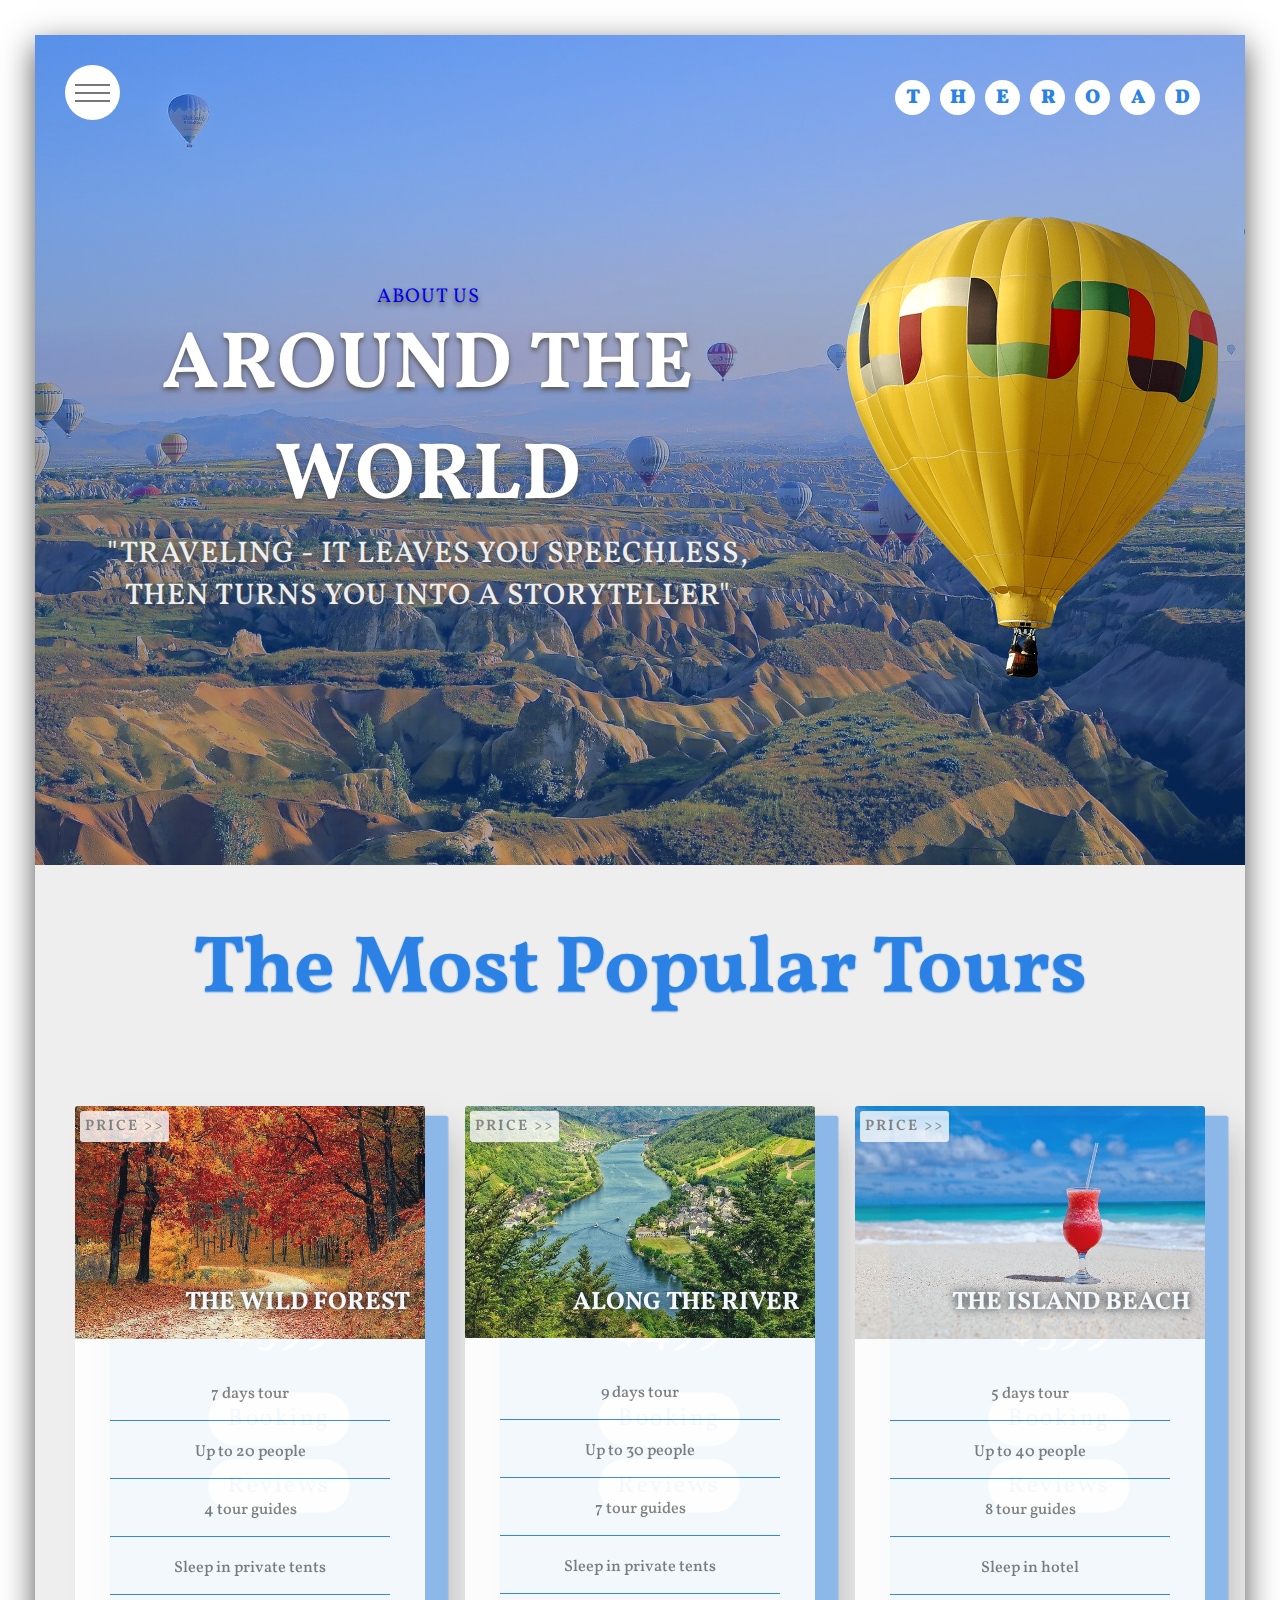
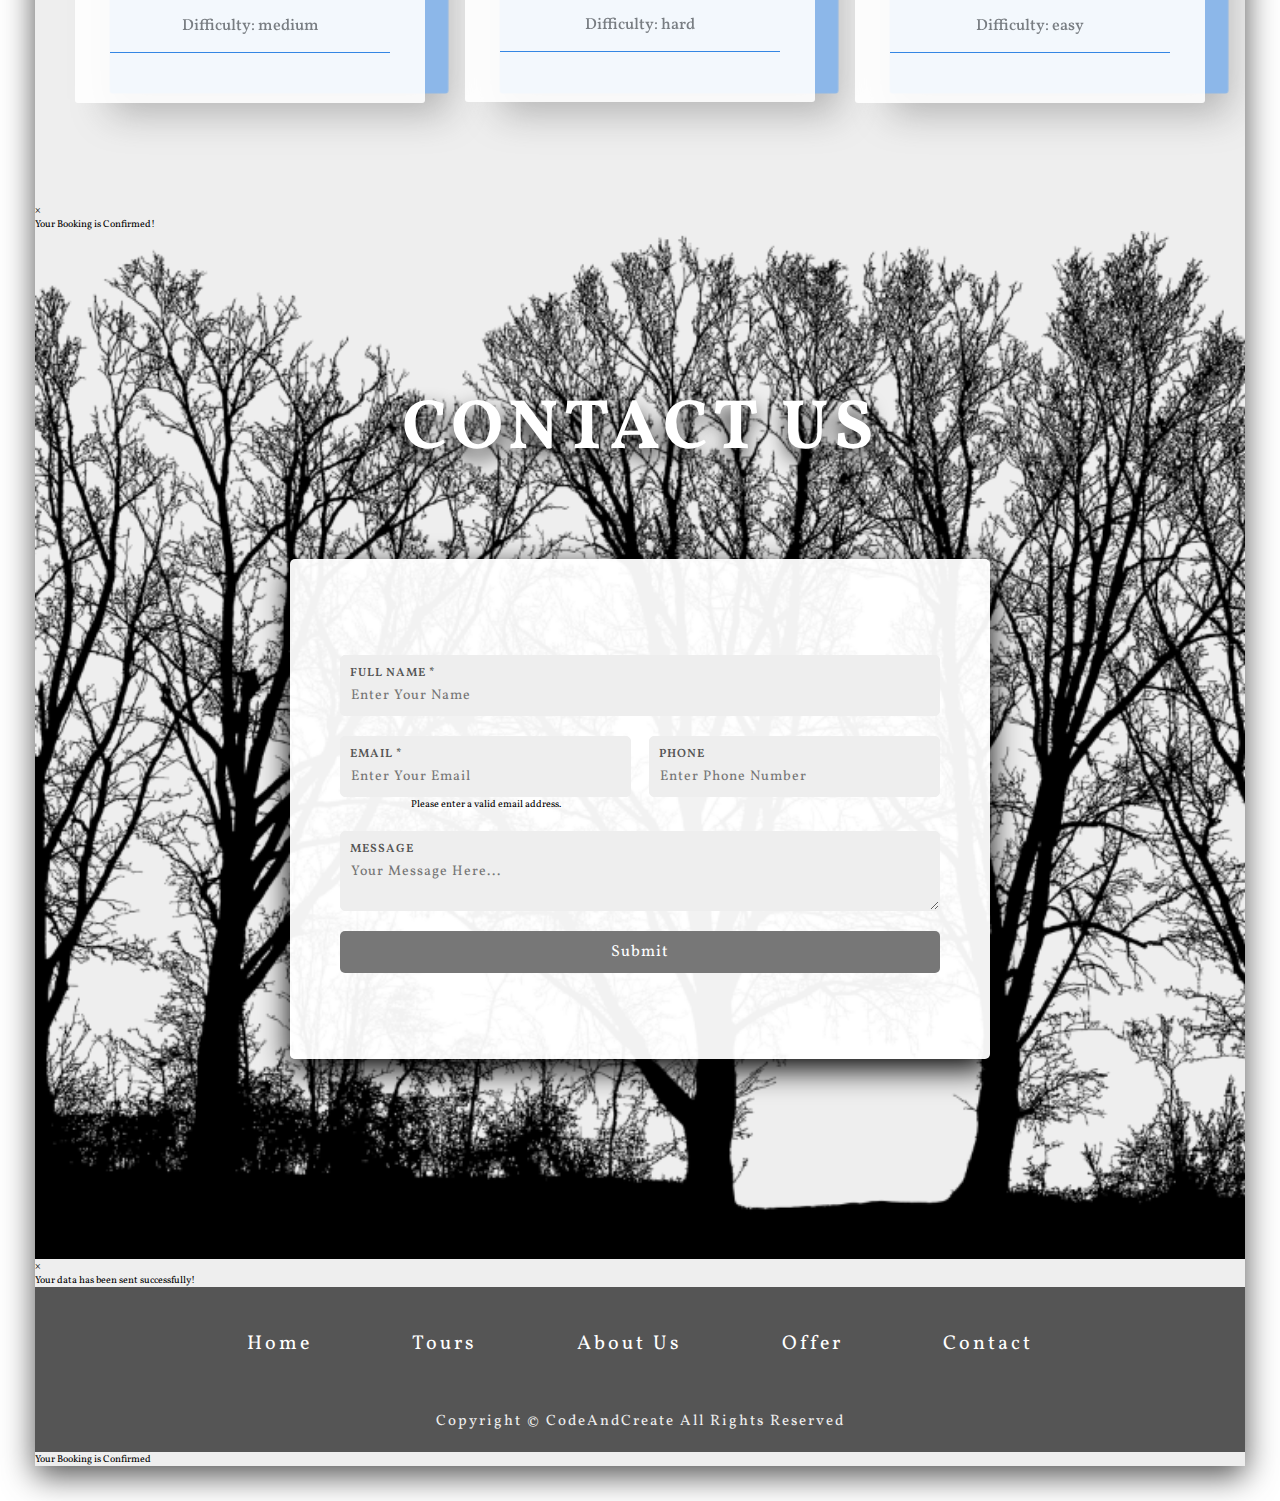
<file: index.html>
<!DOCTYPE html>
<html lang="en">
  <head>
    <meta charset="UTF-8" />
    <meta name="viewport" content="width=device-width, initial-scale=1.0" />
    <meta http-equiv="X-UA-Compatible" content="ie=edge" />
    <link
      href="https://fonts.googleapis.com/css?family=Vollkorn:400,400i,600,700,900&display=swap"
      rel="stylesheet"
    />
    <link rel="stylesheet" href="style.css" />
    <style>
      .story-text h3 {
            margin-top: auto;
            font-size: 16px;
            color: #555;
            text-align: right;
        }

        .star-rating {
            margin-top: 1rem;
            font-size: 16px;
            color: #ffdd00;
            text-align: right;
        }
        .star-rating .fa-star,
        .star-rating .fa-star-half-alt,
        .star-rating .fa-star-o {
            margin-right: 10px;
            size: 10px;
        }
    </style>
    <link
    href="https://cdnjs.cloudflare.com/ajax/libs/font-awesome/6.0.0-beta3/css/all.min.css"
    rel="stylesheet"/>
    <title>The Road</title>
  </head>
  <body>
    <div class="container">
      <!-- Navbar -->
      <div class="open-navbar-icon navbar-icon center">
        <div class="line"></div>
        <div class="line"></div>
        <div class="line"></div>
      </div>
      <div class="navbar-wrapper">
        <nav class="navbar">
          <div class="close-navbar-icon navbar-icon center">
            <div class="line line-1"></div>
            <div class="line line-2"></div>
          </div>
          <div class="nav-list">
            <a href="#header" class="nav-link center list1">Home</a>
            <a href="#popular-tours" class="nav-link center list2">Tours</a>
            <a href="abouts.html" class="nav-link center list3">About Us</a>
            <a href="#" class="nav-link center list4">Offer</a>
            <a href="#contact" class="nav-link center list5">Contact</a>
          </div>
        </nav>
      </div>
      <!-- End of Navbar -->

      <!-- Header -->
      <header class="header center" id="header">
        <div class="header-text">
          <a href="abouts.html" style="text-decoration: none; font-size: 20px;">About Us</a>
          <h1 class="heading">Around the world</h1>
          <p class="header-paragraph">
            "Traveling - it leaves you speechless, then turns you into a
            storyteller"
          </p>
        </div>
        <img
          src="images/air-balloon.png"
          alt="Header Image"
          class="header-image"
        />
        <div class="logo">
          <h1>
            <span class="center">t</span>
            <span class="center">h</span>
            <span class="center">e</span>
            <span class="center">r</span>
            <span class="center">o</span>
            <span class="center">a</span>
            <span class="center">d</span>
          </h1>
        </div>
      </header>
      <!-- End of Header -->

      <!-- Popular tours -->
      <section class="popular-tours" id="popular-tours">
        <h1 class="popular-tours-heading">The Most Popular Tours</h1>
        <div class="cards-wrapper">
          <div class="card">
            <div class="front-side">
              <img src="images/forest.jpg" alt="Forest" class="card-image" />
              <h1 class="tour-name">The wild forest</h1>
              <ul class="card-list">
                <li class="card-list-item">7 days tour</li>
                <li class="card-list-item">Up to 20 people</li>
                <li class="card-list-item">4 tour guides</li>
                <li class="card-list-item">Sleep in private tents</li>
                <li class="card-list-item">Difficulty: medium</li>
              </ul>
              <button class="navigation-button">price &gt;&gt;</button>
            </div>
            <div class="back-side center">
              <button class="navigation-button">&lt;&lt; back</button>
              <h3 class="tour-price">$399</h3>
              <button class="card-button submit-booking">Booking</button>
              <br>
              <button class="card-button reviews-button1">Reviews</button>
            </div>
          </div>
          <div class="card">
            <div class="front-side">
              <img src="images/river.jpg" alt="River" class="card-image" />
              <h1 class="tour-name">Along the river</h1>
              <ul class="card-list">
                <li class="card-list-item">9 days tour</li>
                <li class="card-list-item">Up to 30 people</li>
                <li class="card-list-item">7 tour guides</li>
                <li class="card-list-item">Sleep in private tents</li>
                <li class="card-list-item">Difficulty: hard</li>
              </ul>
              <button class="navigation-button">price &gt;&gt;</button>
            </div>
            <div class="back-side center">
              <button class="navigation-button">&lt;&lt; back</button>
              <h3 class="tour-price">$499</h3>
              <button class="card-button submit-booking">Booking</button>
              <br>
              <button class="card-button reviews-button2">Reviews</button>
            </div>
          </div>
          <div class="card">
            <div class="front-side">
              <img src="images/sea.jpg" alt="Sea" class="card-image" />
              <h1 class="tour-name">The island beach</h1>
              <ul class="card-list">
                <li class="card-list-item">5 days tour</li>
                <li class="card-list-item">Up to 40 people</li>
                <li class="card-list-item">8 tour guides</li>
                <li class="card-list-item">Sleep in hotel</li>
                <li class="card-list-item">Difficulty: easy</li>
              </ul>
              <button class="navigation-button">price &gt;&gt;</button>
            </div>
            <div class="back-side center">
              <button class="navigation-button">&lt;&lt; back</button>
              <h3 class="tour-price">$599</h3>
              <button class="card-button submit-booking">Booking</button>
              <br>
              <button class="card-button reviews-button3">Reviews</button>
            </div>
          </div>
        </div>
      </section>
      <!-- End of Popular tours -->

      <div id="successModal1" class="modal">
        <div class="modal-content">
            <span class="close1">&times;</span>
            <p>Your Booking is Confirmed!</p>
        </div>
    </div>

      <!-- Stories -->
      <!-- <section class="stories">
        <div class="video-container">
          <video class="bg-video" autoplay muted loop>
            <source src="https://i.imgur.com/eFQiGDl.mp4" type="video/mp4" />
          </video>
        </div>
        <div class="stories-wrapper">
          <div class="story-bg">
            <div class="story">
              <img
                src="images/story-img-1.jpg"
                alt="Customer image"
                class="story-image"
              />
              <div class="story-text">
                <h1 class="story-heading">
                  These were the best days of this year
                </h1>
                <p class="story-paragraph">
                  Lorem ipsum dolor sit amet consectetur adipisicing elit.
                  Architecto quas, repudiandae veritatis nam mollitia cumque
                  distinctio, quia aperiam aliquid at consequuntur libero
                  quisquam facilis laborum inventore repellat perspiciatis vel
                  fugiat molestias recusandae eum necessitatibus quo possimus
                  aspernatur? Nobis, architecto eaque.
                </p>
              </div>
            </div>
          </div>
          <div class="story-bg">
            <div class="story">
              <img
                src="images/story-img-2.jpg"
                alt="Customer image"
                class="story-image"
              />
              <div class="story-text">
                <h1 class="story-heading">I enjoyed this great tour</h1>
                <p class="story-paragraph">
                  Lorem ipsum dolor sit amet consectetur adipisicing elit.
                  Architecto quas, repudiandae veritatis nam mollitia cumque
                  distinctio, quia aperiam aliquid at consequuntur libero
                  quisquam facilis laborum inventore repellat perspiciatis vel
                  fugiat molestias recusandae eum necessitatibus quo possimus
                  aspernatur? Nobis, architecto eaque.
                </p>
              </div>
            </div>
          </div>
        </div>
      </section> -->
      <!-- End of Stories -->


      <section class="stories" id="reviews1" style="display: none;">
        <div class="video-container">
          <video class="bg-video" autoplay muted loop>
            <source src="https://i.imgur.com/eFQiGDl.mp4" type="video/mp4" />
          </video>
        </div>
        <div class="stories-wrapper">
          <h1 style="display: block; align-items: center; font-size: 50px;">THE WILD FOREST Reviews</h1>
          <div class="story-bg">
            <div class="story">
              <img
              src="images/user1.jpeg"
              alt="Customer image"
              class="story-image"
          />
          <div class="story-text">
              <h1 class="story-heading">
                  A Thrilling Adventure in Nature's Lap
              </h1>
              <p class="story-paragraph">
                  "The Wild Forest" is a captivating journey through the untamed wilderness that left me spellbound. The author paints a vivid picture of the lush, dense forest and its myriad inhabitants, from the tiniest insects to the majestic beasts. The protagonist's struggle for survival is gripping and the story is filled with unexpected twists that keep you on the edge of your seat. The descriptive writing makes you feel as if you are right there in the forest, experiencing the challenges and beauty firsthand. A must-read for adventure lovers and nature enthusiasts!
              </p>
              <div class="star-rating">
                <i class="fas fa-star"></i>
                <i class="fas fa-star"></i>
                <i class="fas fa-star"></i>
                <i class="fas fa-star"></i>
                <i class="fas fa-star-half-alt"></i>
             </div>
              <h3>
                  Emily R.
              </h3>
              </div>
            </div>
          </div>
          <div class="story-bg">
            <div class="story">
              <img
                    src="images/user2.jpeg"
                    alt="Customer image"
                    class="story-image"
                />
                <div class="story-text">
                    <h1 class="story-heading">
                        An Engaging Tale with Some Pacing Issues
                    </h1>
                    <p class="story-paragraph">
                        "The Wild Forest" offers an intriguing glimpse into the life of the wild and the resilience required to navigate it. The narrative is rich with detail and the characters are well-developed, each bringing a unique perspective to the story. However, I found the pacing to be uneven at times, with certain sections dragging on while others felt rushed. Despite this, the overall story is compelling and the vivid descriptions of the forest are truly mesmerizing. It's a good read for those who appreciate detailed storytelling and the raw beauty of nature.
                    </p>
                    <div class="star-rating">
                      <i class="fa fa-star"></i>
                      <i class="fa fa-star"></i>
                      <i class="fa fa-star"></i>
                      <i class="fa fa-star"></i>
                      <i class="fa fa-star-o"></i>
                  </div>
                    <h3>
                        Jason T.
                    </h3>
            </div>
          </div>
        </div>
      </section>

      <section class="stories" id="reviews2" style="display: none;">
        <div class="video-container">
          <video class="bg-video" autoplay muted loop>
            <source src="https://i.imgur.com/eFQiGDl.mp4" type="video/mp4" />
          </video>
        </div>
        <div class="stories-wrapper">
          <h1 style="display: block; align-items: center; font-size: 50px;">Along the river Reviews</h1>
          <div class="story-bg">
            <div class="story">
              <img
              src="images/user3.jpeg"
              alt="Customer image"
              class="story-image"
          />
          <div class="story-text">
              <h1 class="story-heading">
                A Beautifully Evocative Journey
              </h1>
              <p class="story-paragraph">
                "Along the River" is an exquisite exploration of nature's beauty and the human spirit. The author's vivid descriptions of the river's journey through diverse landscapes create an immersive experience that feels almost magical. The narrative is rich with emotion, capturing both the tranquility and the challenges of life along the river. The characters are deeply relatable, and their personal growth throughout the story is inspiring. This book is a true testament to the power of nature to shape our lives and hearts. Highly recommended for anyone who loves lyrical prose and evocative storytelling.    
              </p>
              <div class="star-rating">
                <i class="fas fa-star"></i>
                <i class="fas fa-star"></i>
                <i class="fas fa-star"></i>
                <i class="fas fa-star-half-alt"></i>
             </div>
              <h3>
                Sarah W.
              </h3>
              </div>
            </div>
          </div>
          <div class="story-bg">
            <div class="story">
              <img
              src="images/user4.jpeg"
              alt="Customer image"
              class="story-image"
          />
          <div class="story-text">
              <h1 class="story-heading">
                An Interesting Concept with Mixed Execution
              </h1>
              <p class="story-paragraph">
                "Along the River" presents an intriguing concept, blending personal and environmental narratives to explore life on the river. The book's strength lies in its detailed depiction of the river and its surroundings, which creates a strong sense of place. However, the pacing can be uneven, with some sections dragging while others are too brief. The character development feels somewhat shallow, and the plot could benefit from a bit more depth and coherence. While the book has its moments of brilliance and offers a fresh perspective, it might not fully satisfy readers looking for a more cohesive and engaging storyline.  
              </p>
              <div class="star-rating">
                <i class="fas fa-star"></i>
                <i class="fas fa-star"></i>
                <i class="fas fa-star"></i>
             </div>
              <h3>
                Sarah W.
              </h3>
            </div>
            </div>
          </div>
        </div>
      </section>

      <section class="stories" id="reviews3" style="display: none;">
        <div class="video-container">
          <video class="bg-video" autoplay muted loop>
            <source src="https://i.imgur.com/eFQiGDl.mp4" type="video/mp4" />
          </video>
        </div>
        <div class="stories-wrapper">
          <h1 style="display: block; align-items: center; font-size: 50px;">The island beach Reviews</h1>
          <div class="story-bg">
            <div class="story">
              <img
                src="images/user5.jpeg"
                alt="Customer image"
                class="story-image"
              />
              <div class="story-text">
                <h1 class="story-heading">
                  A Captivating Escape to Paradise
                </h1>
                <p class="story-paragraph">
                  "The Island Beach" is a breathtaking escape to a tropical paradise that captivates from the very first page. The author masterfully describes the serene beauty of the island, from the crystal-clear waters to the lush, vibrant landscapes. The story follows a group of characters who find themselves at a crossroads in life, and their journey to self-discovery is both poignant and inspiring. The blend of romance, adventure, and personal growth creates a compelling narrative that feels both immersive and uplifting. This book is perfect for anyone looking to be transported to a picturesque island and experience a heartfelt, rejuvenating story.
                </p>
                <div class="star-rating">
                  <i class="fas fa-star"></i>
                  <i class="fas fa-star"></i>
                  <i class="fas fa-star"></i>
                  <i class="fas fa-star"></i>
                  <i class="fas fa-star"></i>
               </div>
                <h3>
                  Olivia H
                </h3>
              </div>
            </div>
          </div>
          <div class="story-bg">
            <div class="story">
              <img
                src="images/user6.jpeg"
                alt="Customer image"
                class="story-image"
              />
              <div class="story-text">
                <h1 class="story-heading">An Enjoyable Read with Some Flaws</h1>
                <p class="story-paragraph">
                  "The Island Beach" offers an enjoyable glimpse into island life and the various challenges and joys that come with it. The setting is vividly portrayed, and the descriptions of the beach and its surroundings are evocative and engaging. However, the plot occasionally feels predictable, and some characters lack depth, making it hard to fully connect with their personal struggles. While the book provides a pleasant and relaxing read, it might leave readers wanting more complexity and surprise. It's a nice choice for a light beach read but might not fully satisfy those seeking a more intricate or emotionally rich story.
                </p>
                <div class="star-rating">
                  <i class="fas fa-star"></i>
                  <i class="fas fa-star"></i>
                  <i class="fas fa-star"></i>
               </div>
                <h3>
                  Michael B
                </h3>
              </div>
            </div>
          </div>
        </div>
      </section> 

      <!-- Contact -->
      <section class="contact" id="contact">
        <h1 class="contact-heading">Contact Us</h1>
        <form id="contactForm" class="contact-form center">
            <div class="input-group">
                <label>Full Name *</label>
                <input
                    type="text"
                    class="contact-input"
                    placeholder="Enter Your Name"
                    required
                />
            </div>
            <div class="input-groups">
                <div class="input-group">
                    <label>Email *</label>
                    <input type="email" id="email" name="email" placeholder="Enter Your Email" required>
                    <span id="emailError">Please enter a valid email address.</span>
                </div>
                
                <div class="input-group">
                    <label>Phone</label>
                    <input
                        type="text"
                        class="contact-input"
                        placeholder="Enter Phone Number"
                    />
                </div>
            </div>
            <div class="input-group">
                <label>Message</label>
                <textarea
                    class="form-textarea"
                    placeholder="Your Message Here..."
                    required
                ></textarea>
            </div>
            <input type="submit" value="Submit" class="form-btn" id="submitButton" />
        </form>
    </section>

    <div id="successModal" class="modal">
      <div class="modal-content">
          <span class="close">&times;</span>
          <p>Your data has been sent successfully!</p>
      </div>
  </div>

  <script>
    document.addEventListener("DOMContentLoaded", function () {
        const emailInput = document.getElementById("email");
        const emailError = document.getElementById("emailError");
        const submitButton = document.getElementById("submitButton");
        const successModal = document.getElementById("successModal");
        const closeModal = document.querySelector(".close");

        function validateEmail() {
            const email = emailInput.value;
            const emailPattern = /^[^\s@]+@[^\s@]+\.[^\s@]+$/;
            if (emailPattern.test(email)) {
                emailError.style.display = "none";
                submitButton.disabled = false;
            } else {
                emailError.style.display = "block";
                submitButton.disabled = true;
            }
        }

        emailInput.addEventListener("input", validateEmail);

        // Initial validation
        validateEmail();

        document.getElementById("contactForm").addEventListener("submit", function (event) {
            if (submitButton.disabled) {
                event.preventDefault();
            } else {
                // Prevent the default form submission
                event.preventDefault();
                // Show the success modal
                successModal.style.display = "block";
                // Reset the form
                document.getElementById("contactForm").reset();
                // Disable the submit button again
                submitButton.disabled = true;
            }
        });

        // Close the modal when the user clicks the close button
        closeModal.addEventListener("click", function () {
            successModal.style.display = "none";
        });

        // Close the modal when the user clicks anywhere outside the modal
        window.addEventListener("click", function (event) {
            if (event.target == successModal) {
                successModal.style.display = "none";
            }
        });
    });
  </script>
      <!-- End of Contact -->

      <!-- Footer -->
      <footer class="footer">
        <div class="footer-list">
          <a href="#header" class="footer-link">Home</a>
          <a href="#popular-tours" class="footer-link">Tours</a>
          <a href="abouts.html" class="footer-link">About Us</a>
          <a href="#" class="footer-link">Offer</a>
          <a href="#contact" class="footer-link">Contact</a>
        </div>
        <p class="footer-paragraph">
          Copyright &copy; CodeAndCreate All Rights Reserved
        </p>
      </footer>
      <!-- End of Footer -->
      <div id="toast" class="toast hidden">Your Booking is Confirmed</div>
    <script src="script.js"></script>
  </body>
</html>
</file>
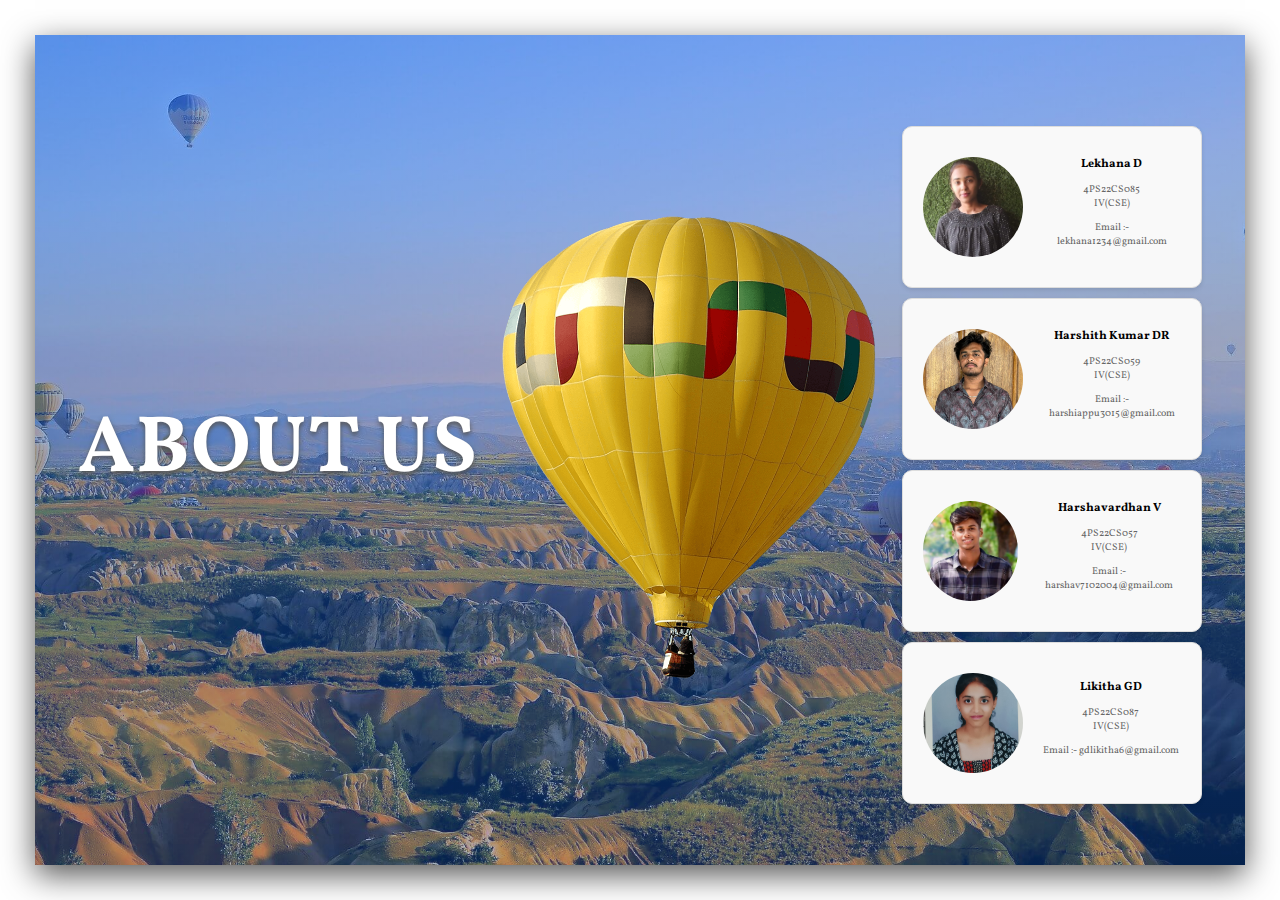
<file: abouts.html>
<!DOCTYPE html>
<html lang="en">
  <head>
    <meta charset="UTF-8" />
    <meta name="viewport" content="width=device-width, initial-scale=1.0" />
    <meta http-equiv="X-UA-Compatible" content="ie=edge" />
    <link
      href="https://fonts.googleapis.com/css?family=Vollkorn:400,400i,600,700,900&display=swap"
      rel="stylesheet"
    />
    <link rel="stylesheet" href="style.css" />
    <style>

    .about-container {
         display: flex;
         flex-direction: column;
         justify-content: flex-end;
         align-items: flex-end;
         margin-top: 20px; 
    }

    </style>
  </head>
  <body>
    <div class="container">
      <header class="header center" id="header">
        <div class="header-text">
          <h1 class="heading">About Us</h1>
        </div>
        <img
          src="images/air-balloon.png"
          alt="Header Image"
          class="header-image"
        />
        <div class="about-container">
            <div class="fea-box">
              <i class="fas fa-graduation-cap"></i>
              <div class="fea-content">
                <img src="images/lekhana.jpeg" alt="Lekhana D" />
                <div class="text-content">
                  <h3>Lekhana D</h3>
                  <p>4PS22CS085<br>IV(CSE)</p>
                  <p>Email :- lekhana1234@gmail.com</p>
                </div>
              </div>
            </div>
            <div class="fea-box">
              <i class="fas fa-graduation-cap"></i>
              <div class="fea-content">
                <img src="images/harshith.jpeg" alt="harshith" />
                <div class="text-content">
                  <h3>Harshith Kumar DR</h3>
                  <p>4PS22CS059<br>IV(CSE)</p>
                  <p>Email :- harshiappu3015@gmail.com</p>
                  </a>
                </div>
              </div>
            </div>
            <div class="fea-box">
                <i class="fas fa-graduation-cap"></i>
                <div class="fea-content">
                    <img src="images/harsha.jpeg" alt="Harsha" />
                  <div class="text-content">
                    <h3>Harshavardhan V</h3>
                    <p>4PS22CS057<br>IV(CSE)</p>
                    <p>Email :- harshav7102004@gmail.com</p>
                    </a>
                  </div>
                </div>
              </div>
            <div class="fea-box">
              <i class="fas fa-graduation-cap"></i>
              <div class="fea-content">
                <img src="images/likitha.jpeg" alt="Likitha" />
                <div class="text-content">
                  <h3>Likitha GD</h3>
                  <p>4PS22CS087<br>IV(CSE)</p>
                  <p>Email :- gdlikitha6@gmail.com</p>
                  </a>
                </div>
              </div>
            </div>
          </div>
        </div>
      </header>
  </body>
</html>
</file>
<file: style.css>
/* Common Styles */
* {
  margin: 0;
  padding: 0;
  font-family: "Vollkorn", serif;
  list-style-type: none;
  text-decoration: none;
  box-sizing: border-box;
  outline: none;
}

html {
  font-size: 62.5%;
}

:root {
  --primary-color: #2b81e4;
  --secondary-color: #eee;
  --white-color: #fff;
  --grey-color: #555;
  --light-grey-color: #777;
}

.center {
  display: flex;
  justify-content: center;
  align-items: center;
}

.container {
  background-color: var(--secondary-color);
  margin: 3.5rem;
  box-shadow: 0 1rem 3rem var(--grey-color);
  overflow: hidden;
}

/* End of Common styles */

/* Navbar */
.navbar-icon {
  width: 5.5rem;
  height: 5.5rem;
  background-color: var(--white-color);
  border-radius: 50%;
  cursor: pointer;
  flex-direction: column;
}

.open-navbar-icon {
  position: fixed;
  top: 6.5rem;
  left: 6.5rem;
  z-index: 200;
}

.navbar-icon .line {
  height: 0.2rem;
  width: 3.5rem;
  background-color: var(--light-grey-color);
}

.open-navbar-icon .line {
  margin: 0.3rem 0;
}

.navbar-wrapper {
  width: 100vw;
  height: 100vh;
  background-color: rgba(255, 255, 255, 0.7);
  position: fixed;
  left: 0;
  bottom: -100%;
  opacity: 0;
  z-index: 300;
  padding: 3.5rem 5.5rem 3.5rem 3.5rem;
  transition: bottom 0.5s, opacity 0.2s;
}

.change .navbar-wrapper {
  bottom: 0;
  opacity: 1;
  transition: bottom 0.5s, opacity 0.2s 0.25s;
}

.navbar {
  width: 100%;
  height: 100%;
  background: linear-gradient(rgba(0, 0, 0, 0.5), rgba(0, 0, 0, 0.3)),
    url(images/navbar-bg.jpg) center no-repeat;
  background-size: cover;
  position: relative;
  overflow-y: hidden;
}

.close-navbar-icon {
  position: absolute;
  top: 2.5rem;
  right: 3rem;
  z-index: 300;
}

.close-navbar-icon .line {
  position: absolute;
}

.line-1 {
  transform: rotate(40deg);
}

.line-2 {
  transform: rotate(-40deg);
}

.nav-list {
  height: 100%;
  display: flex;
}

.nav-link {
  font-size: 3rem;
  font-weight: 700;
  color: var(--white-color);
  text-transform: uppercase;
  width: 100%;
  opacity: 0.8;
  position: relative;
  top: -100%;
  transition: all 0.3s;
}

.change .nav-link {
  top: 0;
}

.nav-link:hover {
  opacity: 1;
  color: var(--primary-color);
}

.change .nav-link:nth-child(1) {
  transition: top 1s 0.4s, opacity 0.3s, color 0.3s;
}

.change .nav-link:nth-child(2) {
  transition: top 1s 0.6s, opacity 0.3s, color 0.3s;
}

.change .nav-link:nth-child(3) {
  transition: top 1s 0.8s, opacity 0.3s, color 0.3s;
}

.change .nav-link:nth-child(4) {
  transition: top 1s 1s, opacity 0.3s, color 0.3s;
}

.change .nav-link:nth-child(5) {
  transition: top 1s 1.2s, opacity 0.3s, color 0.3s;
}
/* End of Navbar */

/* Header */
.header {
  width: 100%;
  height: calc(100vh - 7rem);
  background: linear-gradient(rgba(18, 113, 255, 0.5), rgba(18, 113, 255, 0.3)),
    url(images/header-bg.jpg) center no-repeat;
  background-size: cover;
  position: relative;
  perspective: 100rem;
}

.header-text {
  text-align: center;
  text-transform: uppercase;
  letter-spacing: 0.1rem;
  text-shadow: 0 0.3rem 0.5rem var(--grey-color);
}

.heading {
  font-size: 8rem;
  color: var(--white-color);
}

.header-paragraph {
  font-size: 3rem;
  font-weight: 500;
  color: var(--secondary-color);
  max-width: 70rem;
  margin: auto;
}

.logo {
  position: absolute;
  top: 4rem;
  right: 4rem;
}

.logo h1 {
  display: flex;
}

.logo h1 span {
  font-size: 2rem;
  font-weight: 900;
  color: var(--primary-color);
  text-transform: uppercase;
  background-color: var(--white-color);
  width: 3.5rem;
  height: 3.5rem;
  margin: 0.5rem;
  border-radius: 50%;
}

.logo h1 span:nth-child(1) {
  animation: drop-letters 5s 0.1s infinite;
}

.logo h1 span:nth-child(2) {
  animation: drop-letters 5s 0.2s infinite;
}

.logo h1 span:nth-child(3) {
  animation: drop-letters 5s 0.3s infinite;
}

.logo h1 span:nth-child(4) {
  animation: drop-letters 5s 0.4s infinite;
}

.logo h1 span:nth-child(5) {
  animation: drop-letters 5s 0.5s infinite;
}

.logo h1 span:nth-child(6) {
  animation: drop-letters 5s 0.6s infinite;
}

.logo h1 span:nth-child(7) {
  animation: drop-letters 5s 0.7s infinite;
}

@keyframes drop-letters {
  0% {
    transform: translateY(0);
  }
  10% {
    transform: translateY(0);
  }
  15% {
    transform: translateY(-100%);
  }
  20% {
    transform: translateY(0);
  }
  100% {
    transform: translateY(0);
  }
}

.header-image {
  width: 35%;
  animation: image-float 150s infinite;
}

@keyframes image-float {
  0% {
    transform: translateZ(40rem);
    opacity: 1;
  }
  40% {
    transform: translateZ(-500rem) translateX(150rem);
    opacity: 0.8;
  }
  70% {
    transform: translateZ(-1500rem) translateX(800rem);
    opacity: 0.6;
  }
  80% {
    transform: translateZ(-50rem) translateX(100rem);
    opacity: 0.8;
  }
  100% {
    transform: translateZ(40rem);
    opacity: 1;
  }
}
/* End of Header */

/* Popular tours */
.popular-tours {
  padding: 5rem 0 10rem 0;
}

.popular-tours-heading {
  font-size: 8rem;
  text-align: center;
  margin-bottom: 8rem;
  color: var(--primary-color);
  text-shadow: 0 0.1rem 0.2rem var(--primary-color);
}

.cards-wrapper {
  display: flex;
  justify-content: space-evenly;
}

.card {
  width: 35rem;
  position: relative;
  perspective: 150rem;
}

.card-image {
  width: 100%;
  border-radius: 0.3rem 0.3rem 0 0;
}

.front-side {
  text-align: center;
  background-color: var(--white-color);
  border-radius: 0.3rem;
  position: relative;
  z-index: 10;
  opacity: 0.9;
  transition: opacity 0.4s, transform 0.4s, box-shadow 0.4s;
}

.change > .front-side {
  transform: translateZ(-5rem) translateX(3rem);
  box-shadow: 0 2rem 4rem #777;
  opacity: 0.5;
  z-index: 0;
}

.tour-name {
  font-size: 2.5rem;
  font-weight: 700;
  text-transform: uppercase;
  position: absolute;
  top: 30%;
  right: 1.5rem;
  color: var(--white-color);
  text-shadow: 0 0 1rem #000;
}

.card-list {
  width: 80%;
  margin: auto;
  padding: 2rem 0 3rem 0;
}

.card-list-item {
  font-size: 1.6rem;
  font-weight: 500;
  color: var(--light-grey-color);
  margin: 2rem 0;
  border-bottom: 0.1rem solid var(--primary-color);
  padding-bottom: 1.5rem;
}

.back-side {
  position: absolute;
  top: 0;
  background-color: var(--primary-color);
  width: 100%;
  height: 100%;
  border-radius: 0.3rem;
  box-shadow: 0 2rem 4rem #777;
  flex-direction: column;
  transform: translateZ(-5rem) translateX(3rem);
  opacity: 0.5;
  transition: opacity 0.4s, transform 0.4s, box-shadow 0.4s;
}

.change > .back-side {
  transform: translateZ(0) translateX(0);
  box-shadow: 0 0.5rem 2rem #aaa;
  opacity: 0.9;
}

.tour-price {
  font-size: 5rem;
  font-weight: 300;
  color: var(--white-color);
  margin-bottom: 3rem;
}

.card-button {
  color: var(--primary-color);
  background-color: var(--white-color);
  border: none;
  font-size: 2.5rem;
  padding: 1rem 2rem;
  letter-spacing: 0.2rem;
  border-radius: 5rem;
  cursor: pointer;
}

.navigation-button {
  position: absolute;
  top: 0.5rem;
  left: 0.5rem;
  padding: 0.5rem;
  background-color: rgba(255, 255, 255, 0.8);
  color: var(--light-grey-color);
  border-radius: 0.3rem;
  border: none;
  font-size: 1.5rem;
  font-weight: 600;
  text-transform: uppercase;
  letter-spacing: 0.2rem;
  cursor: pointer;
}
/* End of Popular tours */

/* Stories */
.stories {
  padding: 10rem 0;
  position: relative;
}

.video-container {
  position: absolute;
  top: 0;
  left: 0;
  width: 100%;
  height: 100%;
  opacity: 0.4;
}

.bg-video {
  width: 100%;
  height: 100%;
  object-fit: cover;
}

.stories-wrapper {
  display: flex;
  flex-direction: column;
  align-items: center;
}

.story-bg {
  background-color: rgba(238, 238, 238, 0.85);
  padding: 5rem;
  margin: 5rem;
  width: 70%;
  box-shadow: 0 2rem 5rem rgba(51, 51, 51, 0.4);
  transform: skewX(20deg);
}

.story {
  transform: skewX(-20deg);
  display: flex;
}

.story-image {
  width: 20rem;
  height: 20rem;
  border-radius: 50%;
  object-fit: cover;
  margin-right: 5rem;
}

.story-text {
  letter-spacing: 0.1rem;
}

.story-heading {
  font-size: 2.5rem;
  text-transform: uppercase;
  color: var(--grey-color);
  margin-bottom: 1rem;
}

.story-paragraph {
  font-size: 1.8rem;
  color: var(--light-grey-color);
}

.story-paragraph::first-letter {
  margin-left: 1rem;
}
/* End of Stories */

/* Contact */
.contact {
  padding: 15rem 0 20rem 0;
  text-align: center;
  background: url(images/contact-us-bg.png) center no-repeat;
  background-size: cover;
  animation: contact-bg 35s infinite;
}

.contact-heading {
  font-size: 7rem;
  font-weight: 700;
  text-transform: uppercase;
  letter-spacing: 0.5rem;
  color: var(--white-color);
  text-shadow: 0 1rem 2rem #000;
  margin-bottom: 8rem;
}

.contact-form {
  width: 70rem;
  height: 50rem;
  background-color: rgba(255, 255, 255, 0.95);
  margin: auto;
  flex-direction: column;
  border-radius: 0.5rem;
  box-shadow: 0 1rem 3rem #000;
  padding: 5rem;
}

.input-group {
  width: 100%;
  display: flex;
  flex-direction: column;
  margin: 1rem 0;
  position: relative;
}

.input-groups {
  width: 100%;
  display: flex;
  justify-content: space-between;
}

.input-groups .input-group {
  width: 48.5%;
}

.input-group input,
.input-group textarea {
  padding: 3rem 1rem 1rem 1rem;
  background-color: var(--secondary-color);
  border: 0.1rem solid var(--secondary-color);
  font-size: 1.4rem;
  color: var(--light-grey-color);
  letter-spacing: 0.1rem;
  border-radius: 0.5rem;
  transition: border 0.3s;
}

.input-group input:focus,
.input-group textarea:focus {
  border: 0.1rem solid #ccc;
}

.input-group label {
  font-size: 1.2rem;
  font-weight: 600;
  text-transform: uppercase;
  letter-spacing: 0.1rem;
  color: var(--grey-color);
  position: absolute;
  top: 1rem;
  left: 1rem;
}

.form-btn {
  width: 100%;
  padding: 1rem;
  font-size: 1.6rem;
  letter-spacing: 0.1rem;
  margin-top: 1rem;
  background-color: var(--light-grey-color);
  color: var(--white-color);
  border-radius: 0.5rem;
  border: none;
  cursor: pointer;
  transition: background-color 0.4s;
}

.form-btn:hover {
  background-color: var(--grey-color);
}

.input-group textarea {
  max-height: 15rem;
  max-width: 100%;
}

@keyframes contact-bg {
  0% {
    background-color: #3d3d3d;
  }
  25% {
    background-color: #ced8e4;
  }
  50% {
    background-color: #1e81f3;
  }
  75% {
    background-color: #ff7842;
  }
  100% {
    background-color: #3d3d3d;
  }
}
/* End of Contact */

/* Footer */
.footer {
  background-color: var(--grey-color);
  padding: 4rem 0 2rem 0;
}

.footer-list {
  display: flex;
  justify-content: center;
}

.footer-link {
  font-size: 2rem;
  color: var(--white-color);
  margin: 0 2rem;
  background-color: var(--grey-color);
  padding: 0.3rem 3rem;
  letter-spacing: 0.3rem;
  transition: all 0.2s;
}

.footer-link:hover {
  transform: rotate(-10deg);
  box-shadow: 0 2rem 3rem #000;
}

.footer-paragraph {
  text-align: center;
  font-size: 1.5rem;
  color: var(--secondary-color);
  letter-spacing: 0.2rem;
  margin-top: 5rem;
}
/* End of Footer */

@media (max-width: 1200px) {
  .cards-wrapper {
    flex-direction: column;
    align-items: center;
  }

  .card {
    margin: 3rem 0;
  }

  .story-bg {
    width: 85%;
  }
}

@media (max-width: 1000px) {
  .nav-list {
    flex-direction: column;
  }

  .nav-link {
    flex-grow: 1;
  }

  .header-text {
    position: absolute;
    top: 50%;
    left: 50%;
    transform: translate(-50%, -50%);
    z-index: 10;
  }

  .heading {
    font-size: 6rem;
  }

  .header-paragraph {
    font-size: 2.5rem;
  }

  .popular-tours-heading {
    font-size: 6rem;
  }

  .story-bg {
    transform: skewX(0);
  }

  .story {
    transform: skewX(0);
    flex-direction: column;
    align-items: center;
  }

  .story-image {
    margin-bottom: 3rem;
  }

  .footer-link {
    padding: 0.3rem 2rem;
    margin: 0 1rem;
  }
}

@media (max-width: 800px) {
  .header-paragraph {
    display: none;
  }

  .popular-tours-heading {
    font-size: 5rem;
  }

  .contact-form {
    width: 90%;
  }

  .footer-list {
    flex-direction: column;
    align-items: center;
  }

  .footer-link {
    margin: 1rem 0;
  }
}

@media (max-width: 650px) {
  .container {
    margin: 0;
  }

  .open-navbar-icon {
    top: 2.5rem;
    left: 2.5rem;
  }

  .navbar-wrapper {
    padding: 0;
  }

  .close-navbar-icon {
    right: 4rem;
  }

  .header {
    height: 100vh;
  }

  .contact-heading {
    font-size: 6rem;
  }

  .contact-form {
    padding: 2rem;
    height: 40rem;
  }
}

@media (max-width: 500px) {
  html {
    font-size: 45%;
  }
}



.fea-base {
  display: flex;
  flex-wrap: wrap;
  gap: 20px;
  margin: 30px;
}

.fea-box {
  background: #f9f9f9;
  border: 1px solid #ddd;
  width: 250px;
  box-shadow: 0 2px 4px rgba(0, 0, 0, 0.1);
  border-radius: 10px;
  text-align: center;
  margin-top: 10px;
}

.fea-box img {
  width: 100px;
  height: 100px;
  object-fit: cover;
  border-radius: 10%;
  margin: 10px 0;
}

.fea-box i {
  font-size: 2em;
  color: #ff6f61;
  margin-bottom: 10px;
}

.fea-box h3 {
  margin: 10px 0;
  font-size: 1.2em;
}

.fea-box p {
  color: #666;
}
#features {
  text-align: center;
}


.fea-content {
  display: flex;
  align-items: center;
}

.fea-content img {
  width: 80px;
  height: 80px;
  object-fit: cover;
  border-radius: 50%;
  margin-right: 20px;
}

.text-content h3 {
  margin: 0 0 10px;
  font-size: 1.2em;
}

.text-content p {
  color: #666;
  margin: 0 0 10px;
}

.linkedin-box {
  display: flex;
  align-items: center;
  font-size: 0.9em;
  color: #0077b5;
  text-decoration: none;
}

.linkedin-box i {
  margin-right: 5px;
  font-size: 1.2em;
}

/*------------------- Trust section starts from here ---------------*/
#trust {
  text-align: center;
  padding: 8vw;
}

#trust .trust-img {
  margin-top: 60px;
  display: flex;
  justify-content: space-between;
}

#trust .trust-img img {
  width: 90px;
  height: auto;
}
/* Adjustments for domain experts section */
.fea-box {
  align-items: flex-end;
  width: 300px; /* Increased width for the boxes */
  padding: 20px; /* Increased padding inside the boxes */
}

.fea-box img {
  width: 100px; /* Increased size of the images */
  height: 100px;
}
</file>
